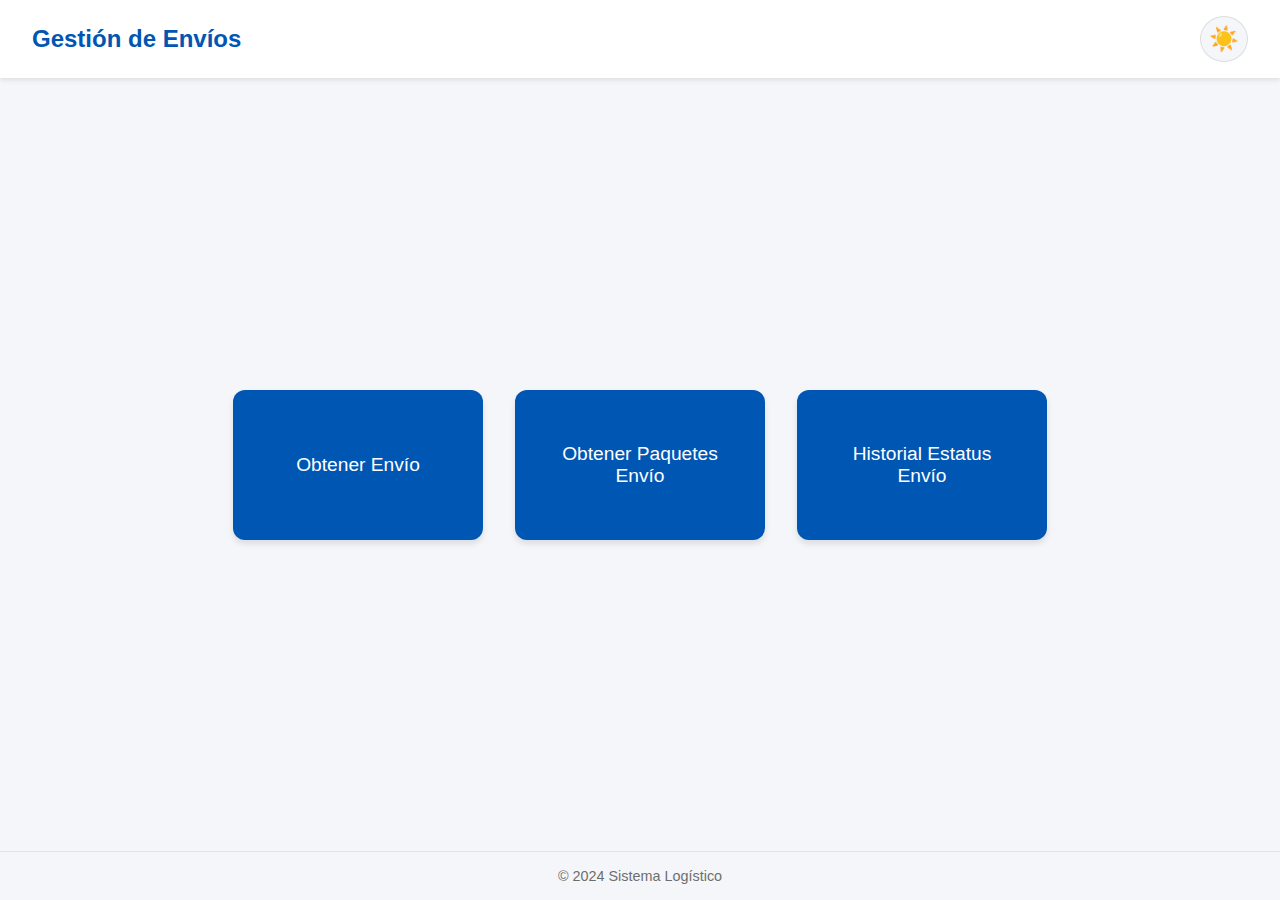
<file: index.html>
<!DOCTYPE html>
<html lang="es">
<head>
    <meta charset="UTF-8">
    <meta http-equiv="refresh" content="0; url=vista/inicio.html">
    <title>Redirigiendo...</title>
</head>
<body>
    <p>Redirigiendo a la aplicación... si no carga, <a href="vista/inicio.html">haz clic aquí</a>.</p>
    
    <script>
        window.location.href = "vista/inicio.html";
    </script>
</body>
</html>
</file>
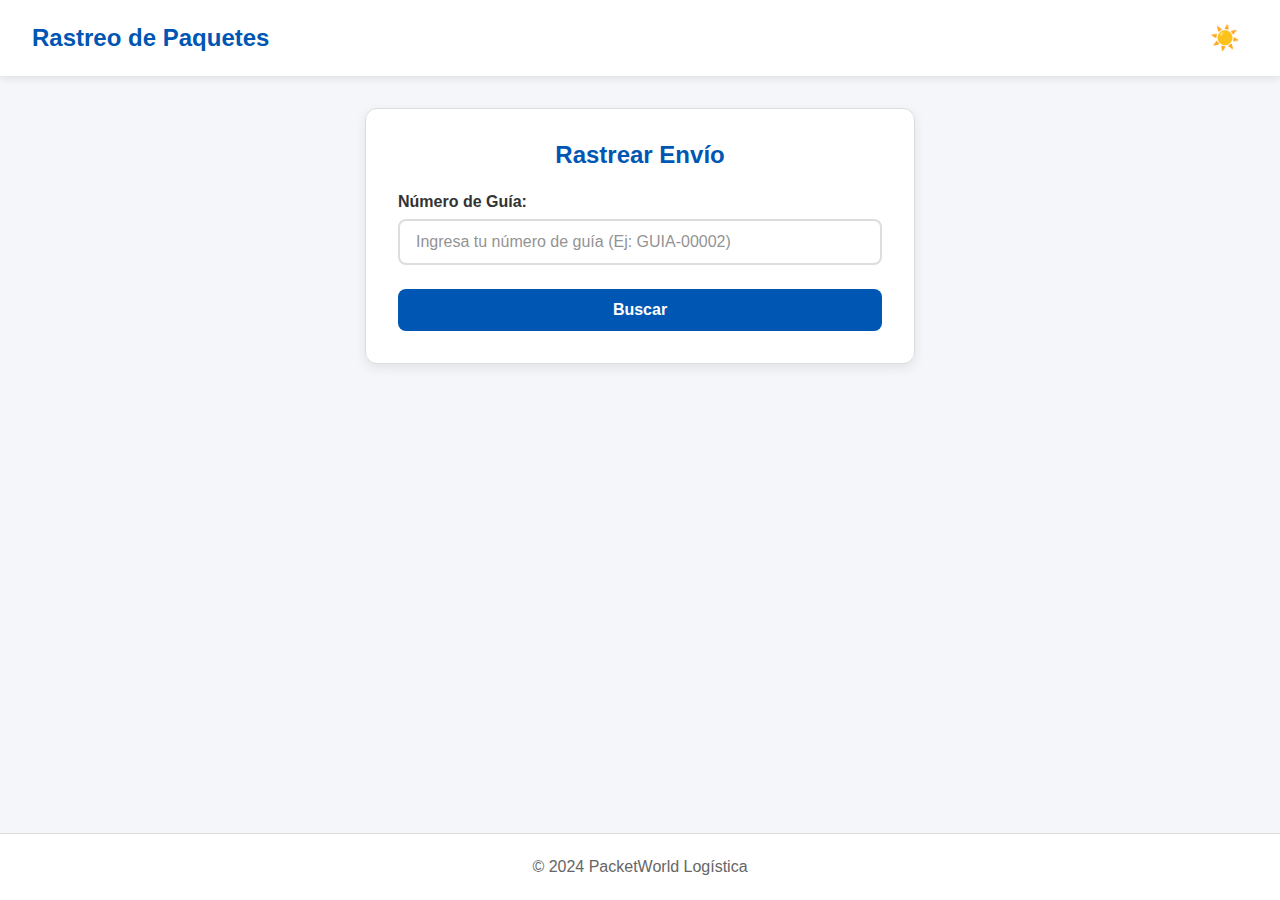
<file: vista/envio.html>
<!DOCTYPE html>
<html lang="es">
<head>
    <meta charset="UTF-8">
    <meta name="viewport" content="width=device-width, initial-scale=1.0">
    <title>Buscar Envío - PacketWorld</title>
    <link rel="stylesheet" href="enviostyle.css">
</head>
<body>

    <input type="checkbox" id="interruptor-tema" class="checkbox-tema">

    <div class="aplicacion-contenedor">
        
        <header class="encabezado">
            <h1 class="titulo-logo">Rastreo de Paquetes</h1>
            <label for="interruptor-tema" class="boton-tema" title="Cambiar Tema">
                <span class="icono-sol">☀️</span>
                <span class="icono-luna">🌙</span>
            </label>
        </header>

        <main class="contenido-principal">
            
            <div class="tarjeta-busqueda">
                <h2>Rastrear Envío</h2>
                <div class="grupo-input">
                    <label for="txt-guia">Número de Guía:</label>
                    <input type="text" id="txt-guia" placeholder="Ingresa tu número de guía (Ej: GUIA-00002)">
                </div>
                <button id="btn-buscar" class="boton-accion">Buscar</button>
                <p id="mensaje-error" class="error-texto" style="display: none;"></p>
            </div>

            <div id="seccion-resultados" class="contenedor-tabla" style="display: none;">
                <table class="tabla-datos">
                    <thead>
                        <tr>
                            <th colspan="2">Detalles del Envío</th>
                        </tr>
                    </thead>
                    <tbody id="cuerpo-tabla">
                        </tbody>
                </table>
            </div>

        </main>

        <footer class="pie-pagina">
            <p>&copy; 2024 PacketWorld Logística</p>
        </footer>
    </div>

    <script src="../modelo/EnvioModelo.js"></script>
    <script src="EnvioVista.js"></script>
    <script src="../controlador/EnvioControlador.js"></script>

</body>
</html>
</file>
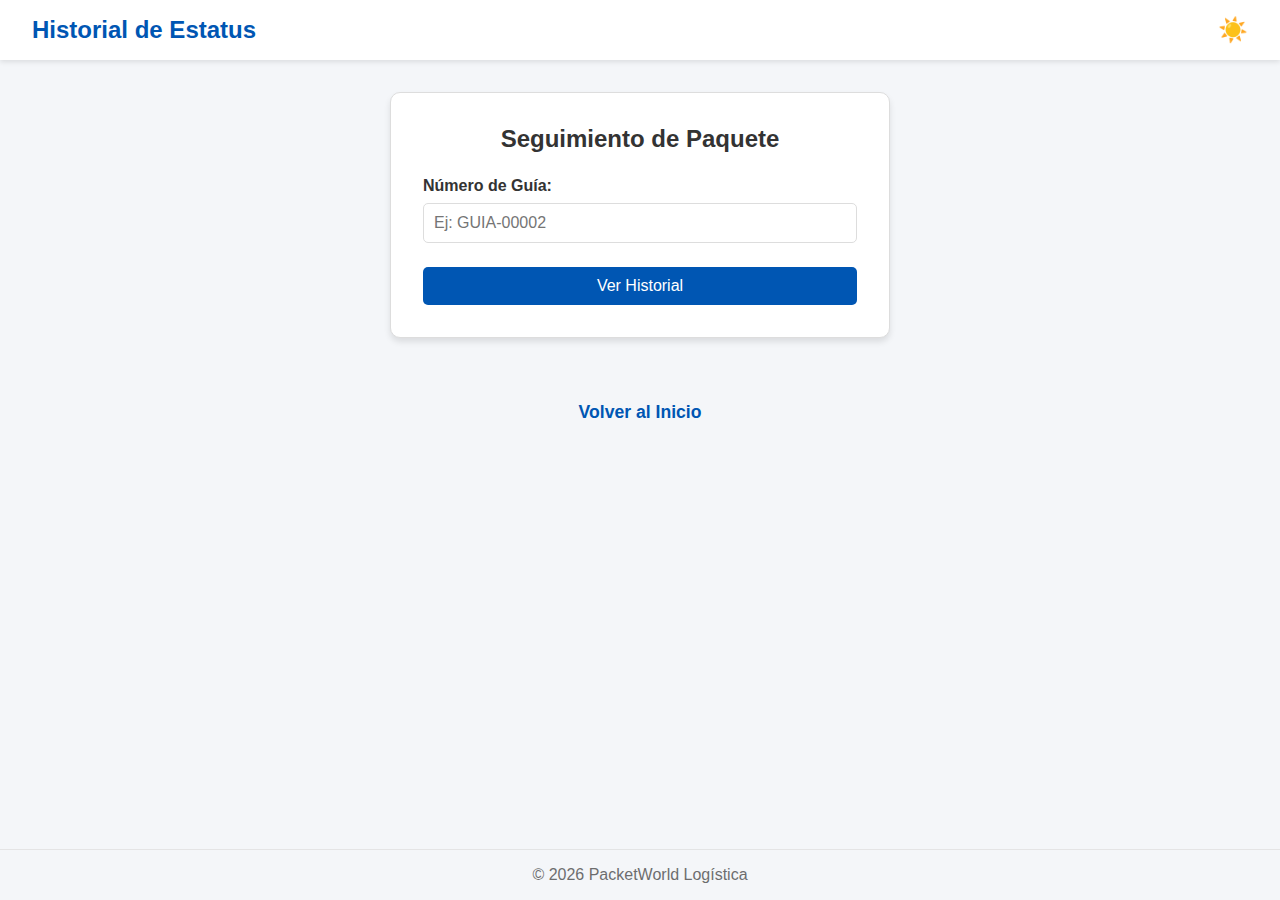
<file: vista/Historial.html>
<!DOCTYPE html>
<html lang="es">
<head>
    <meta charset="UTF-8">
    <meta name="viewport" content="width=device-width, initial-scale=1.0">
    <title>Historial de Envío - PacketWorld</title>
    <link rel="stylesheet" href="HistorialStyle.css">
</head>
<body>

    <input type="checkbox" id="interruptor-tema" class="checkbox-tema">

    <div class="aplicacion-contenedor">
        
        <header class="encabezado">
            <h1 class="titulo-logo">Historial de Estatus</h1>
            <label for="interruptor-tema" class="boton-tema" title="Cambiar Tema">
                <span class="icono-sol">☀️</span>
                <span class="icono-luna">🌙</span>
            </label>
        </header>

        <main class="contenido-principal">
            
            <div class="tarjeta-busqueda">
                <h2>Seguimiento de Paquete</h2>
                <div class="grupo-input">
                    <label for="txt-guia-historial">Número de Guía:</label>
                    <input type="text" id="txt-guia-historial" placeholder="Ej: GUIA-00002">
                </div>
                <button id="btn-buscar-historial" class="boton-accion">Ver Historial</button>
                <p id="mensaje-error" class="error-texto" style="display: none;"></p>
            </div>

            <div id="seccion-resultados" class="contenedor-timeline-wrapper" style="display: none;">
                <div id="contenedor-linea-tiempo" class="linea-tiempo">
                    </div>
            </div>

            <div style="margin-top: 2rem;">
                <a href="inicio.html" class="enlace-volver">Volver al Inicio</a>
            </div>

        </main>

        <footer class="pie-pagina">
            <p>&copy; 2026 PacketWorld Logística</p>
        </footer>
    </div>

    <script src="../modelo/HistorialModelo.js"></script>
    <script src="HistorialVista.js"></script>
    <script src="../controlador/HistorialControlador.js"></script>

</body>
</html>
</file>
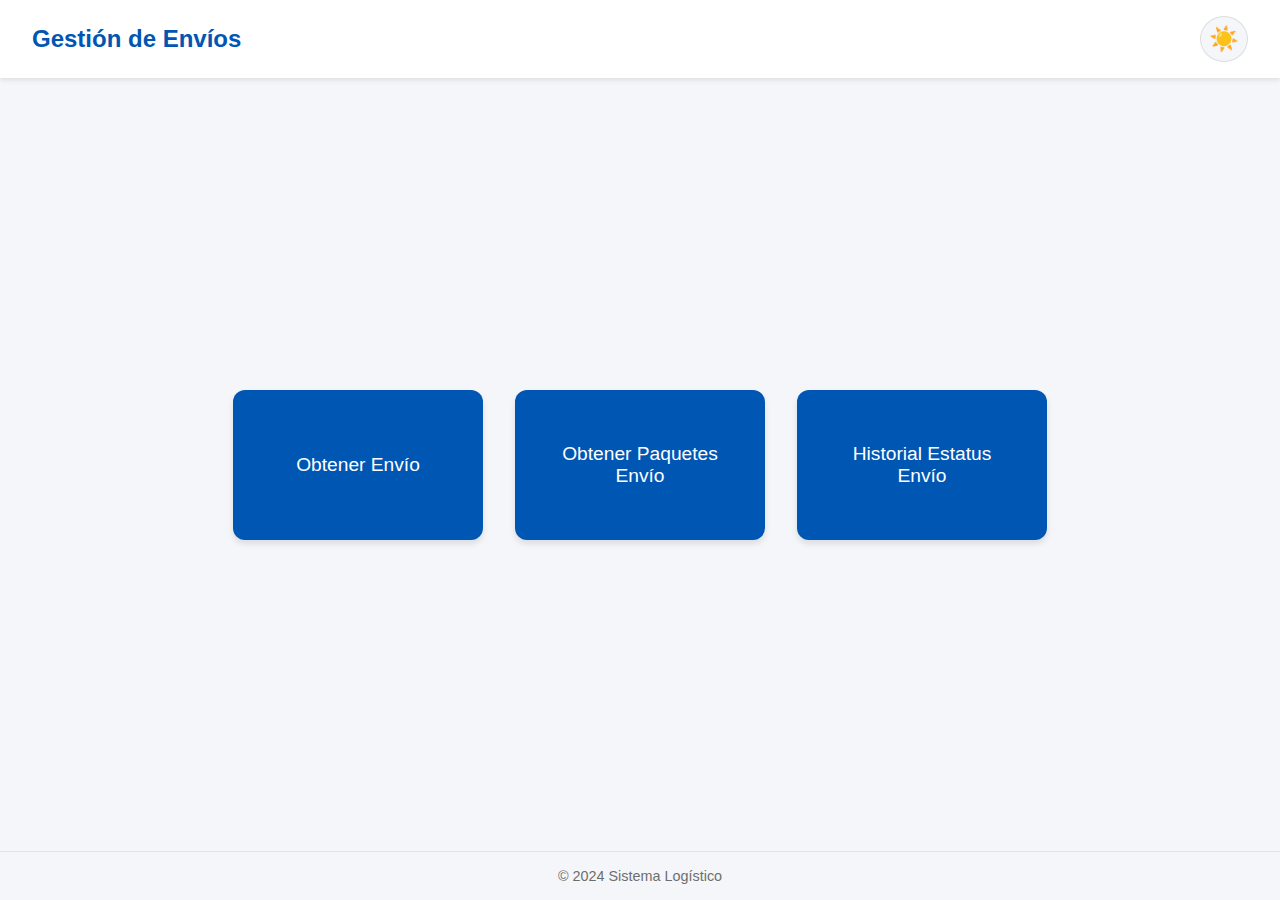
<file: vista/inicio.html>
<!DOCTYPE html>
<html lang="es">
<head>
    <meta charset="UTF-8">
    <meta name="viewport" content="width=device-width, initial-scale=1.0">
    <title>Sistema de Envíos</title>
    <link rel="stylesheet" href="style.css">
</head>
<body>

    <input type="checkbox" id="interruptor-tema" class="checkbox-tema">

    <div class="aplicacion-contenedor">
        
        <header class="encabezado">
            <h1 class="titulo-logo">Gestión de Envíos</h1>
            
            <label for="interruptor-tema" class="boton-tema" title="Cambiar Tema">
                <span class="icono-sol">☀️</span>
                <span class="icono-luna">🌙</span>
            </label>
        </header>

        <main class="contenido-principal">
            <nav class="menu-opciones">
                <button class="boton-opcion" type="button" onclick="console.log('Navegar: obtener-envio')">
                    <span class="texto-boton">Obtener Envío</span>
                </button>

                <button class="boton-opcion" type="button" onclick="console.log('Navegar: obtener-paquetes-envio')">
                    <span class="texto-boton">Obtener Paquetes Envío</span>
                </button>

                <button class="boton-opcion" type="button" onclick="console.log('Navegar: envio-historial-estatus')">
                    <span class="texto-boton">Historial Estatus Envío</span>
                </button>
            </nav>
        </main>

        <footer class="pie-pagina">
            <p>&copy; 2024 Sistema Logístico</p>
        </footer>

    </div>
</body>
</html>
</file>
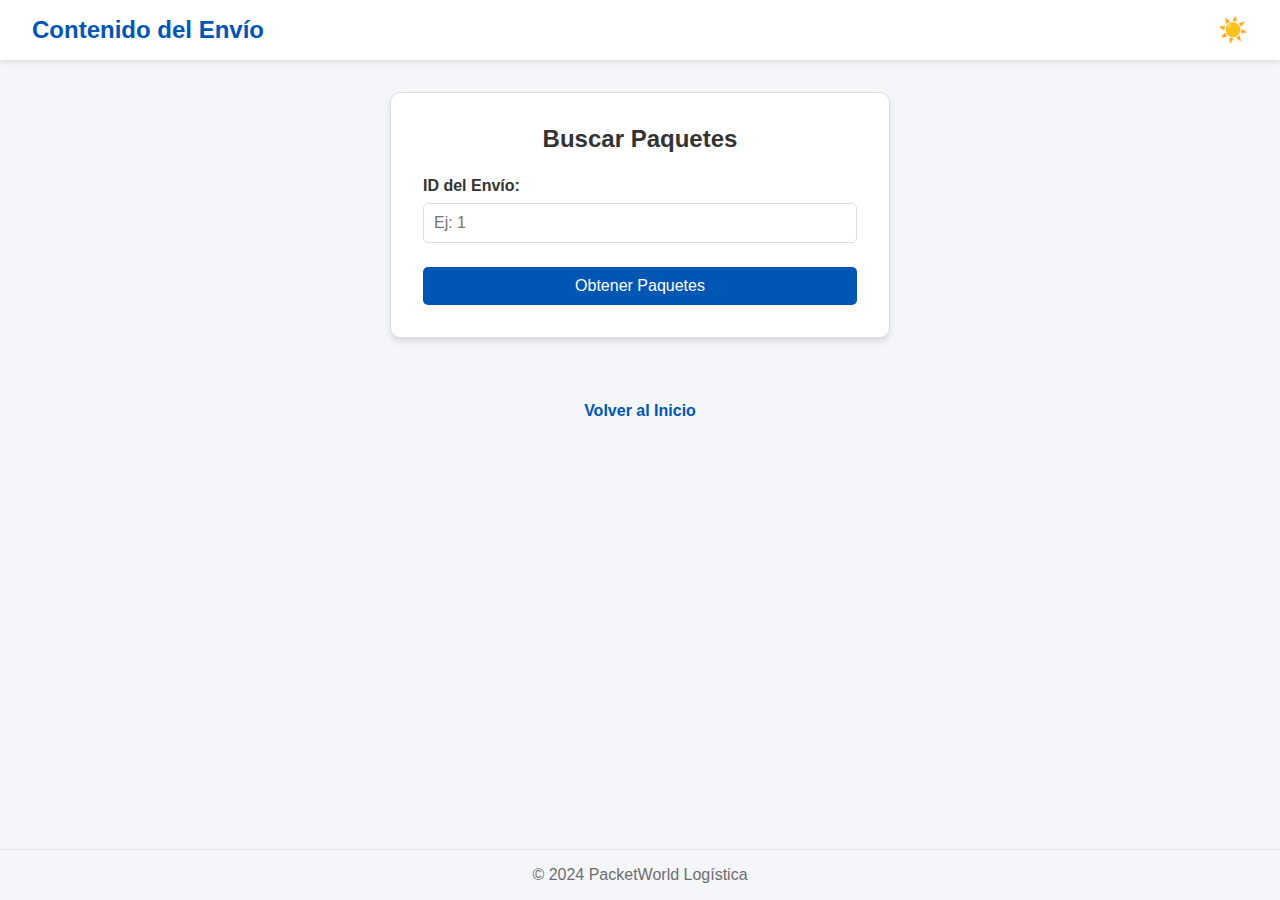
<file: vista/Paquete.html>
<!DOCTYPE html>
<html lang="es">
<head>
    <meta charset="UTF-8">
    <meta name="viewport" content="width=device-width, initial-scale=1.0">
    <title>Paquetes del Envío - PacketWorld</title>
    <link rel="stylesheet" href="PaqueteStyle.css">
</head>
<body>

    <input type="checkbox" id="interruptor-tema" class="checkbox-tema">

    <div class="aplicacion-contenedor">
        
        <header class="encabezado">
            <h1 class="titulo-logo">Contenido del Envío</h1>
            <label for="interruptor-tema" class="boton-tema" title="Cambiar Tema">
                <span class="icono-sol">☀️</span>
                <span class="icono-luna">🌙</span>
            </label>
        </header>

        <main class="contenido-principal">
            
            <div class="tarjeta-busqueda">
                <h2>Buscar Paquetes</h2>
                <div class="grupo-input">
                    <label for="txt-id-envio">ID del Envío:</label>
                    <input type="number" id="txt-id-envio" placeholder="Ej: 1">
                </div>
                <button id="btn-buscar-paquetes" class="boton-accion">Obtener Paquetes</button>
                <p id="mensaje-error" class="error-texto" style="display: none;"></p>
            </div>

            <div id="seccion-resultados" class="contenedor-tabla" style="display: none;">
                <table class="tabla-datos">
                    <thead>
                        <tr>
                            <th>Descripción</th>
                            <th>Peso</th>
                            <th>Dimensiones (cm)</th>
                            <th>Guía</th>
                            <th>ID Paq.</th>
                        </tr>
                    </thead>
                    <tbody id="cuerpo-tabla-paquetes">
                        </tbody>
                </table>
            </div>

            <div style="margin-top: 2rem;">
                <a href="inicio.html" class="enlace-volver">Volver al Inicio</a>
            </div>

        </main>

        <footer class="pie-pagina">
            <p>&copy; 2024 PacketWorld Logística</p>
        </footer>
    </div>

    <script src="../modelo/PaqueteModelo.js"></script>
    <script src="PaqueteVista.js"></script>
    <script src="../controlador/PaqueteControlador.js"></script>

</body>
</html>
</file>
<file: vista/enviostyle.css>
/* =========================================
   VARIABLES Y TEMA (Lógica día/noche)
   ========================================= */
:root {
    --color-fondo: #f4f6f9;
    --color-tarjeta: #ffffff;
    --color-texto: #333333;
    --color-texto-secundario: #666666;
    --color-primario-azul: #0056b3;
    --color-primario-hover: #004494;
    --color-borde: #ddd;
    --color-input-bg: #fff;
    --color-tabla-head: #0056b3;
    --color-tabla-fila-par: #f9f9f9;
    --color-error: #dc3545;
    --color-exito: #28a745;
    --color-advertencia: #ffc107;
    --color-timeline-linea: #e0e0e0;
    --color-timeline-punto: #0056b3;
    --color-timeline-actual: #28a745;
    --sombra-tarjeta: 0 4px 12px rgba(0, 0, 0, 0.08);
}

.checkbox-tema:checked ~ .aplicacion-contenedor {
    --color-fondo: #121212;
    --color-tarjeta: #1e1e1e;
    --color-texto: #e0e0e0;
    --color-texto-secundario: #a0a0a0;
    --color-primario-azul: #1565c0;
    --color-primario-hover: #0d47a1;
    --color-borde: #444;
    --color-input-bg: #333;
    --color-tabla-head: #1565c0;
    --color-tabla-fila-par: #2c2c2c;
    --color-timeline-linea: #444;
    --color-timeline-punto: #1565c0;
    --color-timeline-actual: #4caf50;
    --sombra-tarjeta: 0 4px 12px rgba(0, 0, 0, 0.3);
}

.checkbox-tema, .icono-luna { display: none; }
.icono-sol { display: block; }
.checkbox-tema:checked ~ .aplicacion-contenedor .icono-sol { display: none; }
.checkbox-tema:checked ~ .aplicacion-contenedor .icono-luna { display: block; }

/* =========================================
   ESTILOS BASE
   ========================================= */
* {
    box-sizing: border-box;
    margin: 0;
    padding: 0;
    font-family: 'Segoe UI', Tahoma, Geneva, Verdana, sans-serif;
}

body, html {
    height: 100%;
}

.aplicacion-contenedor {
    background-color: var(--color-fondo);
    color: var(--color-texto);
    min-height: 100vh;
    display: flex;
    flex-direction: column;
    transition: background-color 0.3s, color 0.3s;
}

/* =========================================
   ENCABEZADO
   ========================================= */
.encabezado {
    display: flex;
    justify-content: space-between;
    align-items: center;
    padding: 1rem 2rem;
    background-color: var(--color-tarjeta);
    box-shadow: 0 2px 8px rgba(0, 0, 0, 0.1);
    position: sticky;
    top: 0;
    z-index: 100;
    transition: background-color 0.3s;
}

.titulo-logo {
    color: var(--color-primario-azul);
    font-size: 1.5rem;
    font-weight: 700;
    transition: color 0.3s;
}

.boton-tema {
    cursor: pointer;
    font-size: 1.5rem;
    user-select: none;
    padding: 0.5rem;
    border-radius: 50%;
    transition: transform 0.2s;
}

.boton-tema:hover {
    transform: scale(1.1);
}

/* =========================================
   CONTENIDO PRINCIPAL
   ========================================= */
.contenido-principal {
    flex: 1;
    display: flex;
    flex-direction: column;
    align-items: center;
    padding: 2rem;
    gap: 1.5rem;
    max-width: 1200px;
    margin: 0 auto;
    width: 100%;
}

/* =========================================
   TARJETA DE BÚSQUEDA
   ========================================= */
.tarjeta-busqueda {
    background-color: var(--color-tarjeta);
    padding: 2rem;
    border-radius: 12px;
    box-shadow: var(--sombra-tarjeta);
    width: 100%;
    max-width: 550px;
    text-align: center;
    border: 1px solid var(--color-borde);
    transition: background-color 0.3s, border-color 0.3s;
}

.tarjeta-busqueda h2 {
    margin-bottom: 1rem;
    color: var(--color-primario-azul);
}

.grupo-input {
    margin: 1.5rem 0;
    text-align: left;
}

.grupo-input label {
    display: block;
    margin-bottom: 0.5rem;
    font-weight: 600;
    color: var(--color-texto);
}

.grupo-input input {
    width: 100%;
    padding: 12px 16px;
    border: 2px solid var(--color-borde);
    border-radius: 8px;
    background-color: var(--color-input-bg);
    color: var(--color-texto);
    font-size: 1rem;
    transition: border-color 0.3s, background-color 0.3s;
}

.grupo-input input:focus {
    outline: none;
    border-color: var(--color-primario-azul);
}

.grupo-input input::placeholder {
    color: var(--color-texto-secundario);
    opacity: 0.7;
}

.boton-accion {
    background-color: var(--color-primario-azul);
    color: white;
    border: none;
    padding: 12px 24px;
    font-size: 1rem;
    font-weight: 600;
    border-radius: 8px;
    cursor: pointer;
    width: 100%;
    transition: background-color 0.3s, transform 0.2s;
}

.boton-accion:hover {
    background-color: var(--color-primario-hover);
    transform: translateY(-2px);
}

.boton-accion:active {
    transform: translateY(0);
}

.error-texto {
    color: var(--color-error);
    margin-top: 1rem;
    font-weight: 600;
    padding: 0.75rem;
    background-color: rgba(220, 53, 69, 0.1);
    border-radius: 6px;
}

/* =========================================
   SECCIONES DE RESULTADOS
   ========================================= */
.seccion-resultados {
    width: 100%;
    max-width: 900px;
    animation: fadeIn 0.4s ease-out;
}

@keyframes fadeIn {
    from {
        opacity: 0;
        transform: translateY(10px);
    }
    to {
        opacity: 1;
        transform: translateY(0);
    }
}

.tarjeta-seccion {
    background-color: var(--color-tarjeta);
    border-radius: 12px;
    box-shadow: var(--sombra-tarjeta);
    border: 1px solid var(--color-borde);
    overflow: hidden;
    transition: background-color 0.3s, border-color 0.3s;
}

.titulo-seccion {
    display: flex;
    align-items: center;
    gap: 0.75rem;
    padding: 1.25rem 1.5rem;
    background-color: var(--color-tabla-head);
    color: white;
    font-size: 1.1rem;
    font-weight: 600;
    margin: 0;
}

.icono-seccion {
    font-size: 1.3rem;
}

/* =========================================
   TABLAS DE DATOS
   ========================================= */
.contenedor-tabla {
    overflow-x: auto;
}

.tabla-datos {
    width: 100%;
    border-collapse: collapse;
    background-color: var(--color-tarjeta);
}

.tabla-datos th {
    background-color: var(--color-tabla-head);
    color: white;
    padding: 1rem;
    text-align: left;
    font-weight: 600;
}

.tabla-datos td {
    padding: 1rem;
    border-bottom: 1px solid var(--color-borde);
    color: var(--color-texto);
    transition: background-color 0.3s;
}

.tabla-datos tr:last-child td {
    border-bottom: none;
}

.tabla-datos tbody tr:hover {
    background-color: rgba(0, 86, 179, 0.05);
}

.columna-etiqueta {
    font-weight: 600;
    width: 35%;
    color: var(--color-texto-secundario);
}

.columna-valor {
    word-break: break-word;
}

/* Tabla de paquetes */
.tabla-paquetes th,
.tabla-paquetes td {
    text-align: center;
}

.tabla-paquetes th:nth-child(2),
.tabla-paquetes td:nth-child(2) {
    text-align: left;
}

.tabla-paquetes tbody tr:nth-child(even) {
    background-color: var(--color-tabla-fila-par);
}

/* =========================================
   TIMELINE DE HISTORIAL
   ========================================= */
.contenedor-timeline {
    padding: 1.5rem;
}

.timeline-item {
    display: flex;
    gap: 1rem;
    position: relative;
}

.timeline-indicador {
    display: flex;
    flex-direction: column;
    align-items: center;
    width: 24px;
    flex-shrink: 0;
}

.timeline-punto {
    width: 14px;
    height: 14px;
    border-radius: 50%;
    background-color: var(--color-timeline-punto);
    border: 3px solid var(--color-tarjeta);
    box-shadow: 0 0 0 2px var(--color-timeline-punto);
    z-index: 1;
}

.timeline-item-actual .timeline-punto {
    background-color: var(--color-timeline-actual);
    box-shadow: 0 0 0 2px var(--color-timeline-actual);
    animation: pulso 2s infinite;
}

@keyframes pulso {
    0%, 100% {
        box-shadow: 0 0 0 2px var(--color-timeline-actual);
    }
    50% {
        box-shadow: 0 0 0 4px var(--color-timeline-actual), 0 0 12px var(--color-timeline-actual);
    }
}

.timeline-linea {
    width: 2px;
    flex: 1;
    background-color: var(--color-timeline-linea);
    min-height: 40px;
}

.timeline-contenido {
    flex: 1;
    padding-bottom: 1.5rem;
}

.timeline-estatus {
    font-weight: 700;
    font-size: 1rem;
    color: var(--color-texto);
    margin-bottom: 0.25rem;
}

.timeline-item-actual .timeline-estatus {
    color: var(--color-timeline-actual);
}

.timeline-fecha {
    font-size: 0.85rem;
    color: var(--color-texto-secundario);
    margin-bottom: 0.5rem;
}

.timeline-comentario {
    font-size: 0.9rem;
    color: var(--color-texto);
    background-color: var(--color-tabla-fila-par);
    padding: 0.75rem 1rem;
    border-radius: 8px;
    border-left: 3px solid var(--color-primario-azul);
    margin-top: 0.5rem;
}

/* =========================================
   PIE DE PÁGINA
   ========================================= */
.pie-pagina {
    text-align: center;
    padding: 1.5rem;
    color: var(--color-texto-secundario);
    border-top: 1px solid var(--color-borde);
    background-color: var(--color-tarjeta);
    transition: background-color 0.3s, border-color 0.3s;
}

/* =========================================
   ENLACE VOLVER
   ========================================= */
.enlace-volver {
    display: inline-flex;
    align-items: center;
    gap: 0.5rem;
    text-decoration: none;
    color: var(--color-primario-azul);
    font-weight: 600;
    font-size: 1rem;
    padding: 0.75rem 1.5rem;
    border-radius: 8px;
    transition: background-color 0.3s, color 0.3s;
}

.enlace-volver:hover {
    background-color: rgba(0, 86, 179, 0.1);
    text-decoration: none;
}

/* =========================================
   RESPONSIVE
   ========================================= */
@media (max-width: 768px) {
    .encabezado {
        padding: 1rem;
    }

    .titulo-logo {
        font-size: 1.2rem;
    }

    .contenido-principal {
        padding: 1rem;
    }

    .tarjeta-busqueda {
        padding: 1.5rem;
    }

    .columna-etiqueta {
        width: 40%;
        font-size: 0.9rem;
    }

    .tabla-datos td {
        padding: 0.75rem;
        font-size: 0.9rem;
    }

    .tabla-paquetes {
        font-size: 0.85rem;
    }

    .tabla-paquetes th,
    .tabla-paquetes td {
        padding: 0.6rem 0.4rem;
    }

    .timeline-contenido {
        padding-bottom: 1rem;
    }

    .titulo-seccion {
        font-size: 1rem;
        padding: 1rem;
    }
}

@media (max-width: 480px) {
    .tabla-paquetes th:nth-child(4),
    .tabla-paquetes td:nth-child(4),
    .tabla-paquetes th:nth-child(5),
    .tabla-paquetes td:nth-child(5) {
        display: none;
    }
}
</file>
<file: vista/HistorialStyle.css>
:root {
    --color-fondo: #f4f6f9;
    --color-tarjeta: #ffffff;
    --color-texto: #333333;
    --color-primario-azul: #0056b3;
    --color-primario-hover: #004494;
    --color-timeline-linea: #ddd;
    --color-timeline-punto: #bbb;
    --color-verde-exito: #28a745; 
    --color-borde: #ddd;
    --color-input-bg: #fff;
    --color-error: #dc3545;
}

.checkbox-tema:checked ~ .aplicacion-contenedor {
    --color-fondo: #121212;
    --color-tarjeta: #1e1e1e;
    --color-texto: #e0e0e0;
    --color-primario-azul: #1565c0;
    --color-primario-hover: #0d47a1;
    --color-timeline-linea: #444;
    --color-timeline-punto: #555;
    --color-verde-exito: #00e676;
    --color-borde: #444;
    --color-input-bg: #333;
}

.checkbox-tema, .icono-luna { display: none; }
.icono-sol { display: block; }
.checkbox-tema:checked ~ .aplicacion-contenedor .icono-sol { display: none; }
.checkbox-tema:checked ~ .aplicacion-contenedor .icono-luna { display: block; }

* { box-sizing: border-box; margin: 0; padding: 0; font-family: 'Segoe UI', sans-serif; transition: all 0.3s; }
body, html { height: 100%; }

.aplicacion-contenedor {
    background-color: var(--color-fondo);
    color: var(--color-texto);
    min-height: 100vh;
    display: flex;
    flex-direction: column;
}

.encabezado {
    display: flex;
    justify-content: space-between;
    align-items: center;
    padding: 1rem 2rem;
    background-color: var(--color-tarjeta);
    box-shadow: 0 2px 5px rgba(0,0,0,0.1);
}
.titulo-logo { color: var(--color-primario-azul); font-size: 1.5rem; font-weight: bold;}
.boton-tema { cursor: pointer; font-size: 1.5rem; user-select: none; }

.contenido-principal {
    flex: 1;
    display: flex;
    flex-direction: column;
    align-items: center;
    padding: 2rem;
    gap: 2rem;
}

.tarjeta-busqueda {
    background-color: var(--color-tarjeta);
    padding: 2rem;
    border-radius: 10px;
    box-shadow: 0 4px 6px rgba(0,0,0,0.1);
    width: 100%;
    max-width: 500px;
    text-align: center;
    border: 1px solid var(--color-borde);
}

.grupo-input { margin: 1.5rem 0; text-align: left; }
.grupo-input label { display: block; margin-bottom: 0.5rem; font-weight: bold; }
.grupo-input input {
    width: 100%;
    padding: 10px;
    border: 1px solid var(--color-borde);
    border-radius: 5px;
    background-color: var(--color-input-bg);
    color: var(--color-texto);
    font-size: 1rem;
}

.boton-accion {
    background-color: var(--color-primario-azul);
    color: white;
    border: none;
    padding: 10px 20px;
    font-size: 1rem;
    border-radius: 5px;
    cursor: pointer;
    width: 100%;
}
.boton-accion:hover { background-color: var(--color-primario-hover); }
.error-texto { color: var(--color-error); margin-top: 1rem; font-weight: bold; }


.contenedor-timeline-wrapper {
    width: 100%;
    max-width: 600px;
    background-color: var(--color-tarjeta);
    padding: 2rem;
    border-radius: 10px;
    box-shadow: 0 4px 6px rgba(0,0,0,0.1);
    border: 1px solid var(--color-borde);
}

.linea-tiempo {
    position: relative;
    border-left: 3px solid var(--color-timeline-linea);
    margin-left: 10px;
    padding-left: 30px;
}

.evento-timeline {
    position: relative;
    margin-bottom: 2rem;
}
.evento-timeline:last-child { margin-bottom: 0; }

.punto-timeline {
    position: absolute;
    width: 16px;
    height: 16px;
    background-color: var(--color-timeline-punto);
    border-radius: 50%;
    left: -39px; 
    top: 5px;
    border: 3px solid var(--color-tarjeta); 
}

.evento-reciente .punto-timeline {
    background-color: var(--color-verde-exito);
    box-shadow: 0 0 0 3px rgba(40, 167, 69, 0.2);
}
.evento-reciente .estatus-evento {
    color: var(--color-verde-exito);
}

.fecha-evento {
    font-size: 0.85rem;
    color: var(--color-texto);
    opacity: 0.7;
    margin-bottom: 0.2rem;
}

.estatus-evento {
    font-size: 1.1rem;
    margin-bottom: 0.5rem;
    color: var(--color-primario-azul);
}

.comentario-evento {
    font-size: 0.95rem;
    line-height: 1.4;
}

.enlace-volver {
    text-decoration: none;
    color: var(--color-primario-azul);
    font-weight: bold;
    font-size: 1.1rem;
}
.enlace-volver:hover { text-decoration: underline; }

.pie-pagina { text-align: center; padding: 1rem; opacity: 0.7; border-top: 1px solid var(--color-borde); }
</file>
<file: vista/style.css>
:root {
    --color-fondo: #f4f6f9;
    --color-tarjeta: #ffffff;
    --color-texto: #333333;
    --color-primario-azul: #0056b3; 
    --color-primario-hover: #4dabf7;    
    --color-sombra: rgba(0, 0, 0, 0.1);
    --color-borde: #ddd;
}


.checkbox-tema:checked ~ .aplicacion-contenedor {
    --color-fondo: #121212;
    --color-tarjeta: #1e1e1e;
    --color-texto: #e0e0e0;
    --color-primario-azul: #1565c0;
    --color-primario-hover: #64b5f6; 
    --color-sombra: rgba(0, 0, 0, 0.5);
    --color-borde: #333;
}

.checkbox-tema {
    display: none;
}

.icono-luna { display: none; }
.icono-sol { display: block; }

.checkbox-tema:checked ~ .aplicacion-contenedor .icono-sol { display: none; }
.checkbox-tema:checked ~ .aplicacion-contenedor .icono-luna { display: block; }


* {
    margin: 0;
    padding: 0;
    box-sizing: border-box;
    font-family: 'Segoe UI', Tahoma, Geneva, Verdana, sans-serif;
    transition: background-color 0.3s ease, color 0.3s ease;
}

body, html {
    height: 100%;
    width: 100%;
}

.aplicacion-contenedor {
    background-color: var(--color-fondo);
    color: var(--color-texto);
    min-height: 100vh;
    display: flex;
    flex-direction: column;
}


.encabezado {
    display: flex;
    justify-content: space-between;
    align-items: center;
    padding: 1rem 2rem;
    background-color: var(--color-tarjeta);
    box-shadow: 0 2px 5px var(--color-sombra);
    position: relative;
}

.titulo-logo {
    font-size: 1.5rem;
    font-weight: bold;
    color: var(--color-primario-azul);
}

.boton-tema {
    cursor: pointer;
    font-size: 1.5rem;
    padding: 0.5rem;
    border-radius: 50%;
    background-color: var(--color-fondo);
    border: 1px solid var(--color-borde);
    user-select: none;
}

.boton-tema:hover {
    background-color: var(--color-borde);
}


.contenido-principal {
    flex: 1;
    display: flex;
    justify-content: center;
    align-items: center;
    padding: 2rem;
}

.menu-opciones {
    display: flex;
    gap: 2rem;
    width: 100%;
    max-width: 1000px;
    justify-content: center;
    flex-wrap: wrap; 
}

.boton-opcion {
    background-color: var(--color-primario-azul);
    color: white;
    border: none;
    border-radius: 12px;
    padding: 2rem;
    font-size: 1.2rem;
    cursor: pointer;
    width: 250px;
    height: 150px;
    display: flex;
    justify-content: center;
    align-items: center;
    box-shadow: 0 4px 6px var(--color-sombra);
    transition: transform 0.2s, background-color 0.3s;
    text-align: center;
}


.boton-opcion:hover, .boton-opcion:focus {
    background-color: var(--color-primario-hover);
    transform: translateY(-5px);
    outline: none;
}


.boton-opcion:active {
    transform: translateY(0);
}


.pie-pagina {
    text-align: center;
    padding: 1rem;
    font-size: 0.9rem;
    opacity: 0.7;
    border-top: 1px solid var(--color-borde);
}


@media (max-width: 768px) {
    .menu-opciones {
        flex-direction: column; 
        align-items: center;
        gap: 1.5rem;
    }

    .boton-opcion {
        width: 100%;       
        max-width: 350px;  
        height: 100px;     
    }

    .encabezado {
        padding: 1rem;
    }

    .titulo-logo {
        font-size: 1.2rem;
    }
}
</file>
<file: vista/PaqueteStyle.css>
:root {
    --color-fondo: #f4f6f9;
    --color-tarjeta: #ffffff;
    --color-texto: #333333;
    --color-primario-azul: #0056b3;
    --color-primario-hover: #004494;
    --color-borde: #ddd;
    --color-input-bg: #fff;
    --color-tabla-head: #0056b3;
    --color-tabla-fila-par: #f9f9f9;
    --color-error: #dc3545;
}

.checkbox-tema:checked ~ .aplicacion-contenedor {
    --color-fondo: #121212;
    --color-tarjeta: #1e1e1e;
    --color-texto: #e0e0e0;
    --color-primario-azul: #1565c0;
    --color-primario-hover: #0d47a1;
    --color-borde: #444;
    --color-input-bg: #333;
    --color-tabla-head: #1565c0;
    --color-tabla-fila-par: #2c2c2c;
}

.checkbox-tema, .icono-luna { display: none; }
.icono-sol { display: block; }
.checkbox-tema:checked ~ .aplicacion-contenedor .icono-sol { display: none; }
.checkbox-tema:checked ~ .aplicacion-contenedor .icono-luna { display: block; }

* { box-sizing: border-box; margin: 0; padding: 0; font-family: 'Segoe UI', sans-serif; transition: all 0.3s; }
body, html { height: 100%; }

.aplicacion-contenedor {
    background-color: var(--color-fondo);
    color: var(--color-texto);
    min-height: 100vh;
    display: flex;
    flex-direction: column;
}

.encabezado {
    display: flex;
    justify-content: space-between;
    align-items: center;
    padding: 1rem 2rem;
    background-color: var(--color-tarjeta);
    box-shadow: 0 2px 5px rgba(0,0,0,0.1);
}
.titulo-logo { color: var(--color-primario-azul); font-size: 1.5rem; font-weight: bold;}
.boton-tema { cursor: pointer; font-size: 1.5rem; user-select: none; }

.contenido-principal {
    flex: 1;
    display: flex;
    flex-direction: column;
    align-items: center;
    padding: 2rem;
    gap: 2rem;
}

.tarjeta-busqueda {
    background-color: var(--color-tarjeta);
    padding: 2rem;
    border-radius: 10px;
    box-shadow: 0 4px 6px rgba(0,0,0,0.1);
    width: 100%;
    max-width: 500px;
    text-align: center;
    border: 1px solid var(--color-borde);
}

.grupo-input { margin: 1.5rem 0; text-align: left; }
.grupo-input label { display: block; margin-bottom: 0.5rem; font-weight: bold; }
.grupo-input input {
    width: 100%;
    padding: 10px;
    border: 1px solid var(--color-borde);
    border-radius: 5px;
    background-color: var(--color-input-bg);
    color: var(--color-texto);
    font-size: 1rem;
}

.boton-accion {
    background-color: var(--color-primario-azul);
    color: white;
    border: none;
    padding: 10px 20px;
    font-size: 1rem;
    border-radius: 5px;
    cursor: pointer;
    width: 100%;
}
.boton-accion:hover { background-color: var(--color-primario-hover); }

.error-texto { color: var(--color-error); margin-top: 1rem; font-weight: bold; }

/* Estilos Tabla Horizontal */
.contenedor-tabla {
    width: 100%;
    max-width: 900px;
    overflow-x: auto; 
}

.tabla-datos {
    width: 100%;
    border-collapse: collapse;
    background-color: var(--color-tarjeta);
    border-radius: 8px;
    overflow: hidden;
    box-shadow: 0 4px 6px rgba(0,0,0,0.1);
}

.tabla-datos th {
    background-color: var(--color-tabla-head);
    color: white;
    padding: 1rem;
    text-align: left;
}

.tabla-datos td {
    padding: 1rem;
    border-bottom: 1px solid var(--color-borde);
    color: var(--color-texto);
}

.tabla-datos tr:nth-child(even) { background-color: var(--color-tabla-fila-par); }

.enlace-volver {
    text-decoration: none;
    color: var(--color-primario-azul);
    font-weight: bold;
}
.enlace-volver:hover { text-decoration: underline; }

.pie-pagina { text-align: center; padding: 1rem; opacity: 0.7; border-top: 1px solid var(--color-borde); }

@media (max-width: 600px) {
    .contenido-principal { padding: 1rem; }
    .tabla-datos th, .tabla-datos td { padding: 0.8rem; font-size: 0.9rem; }
}
</file>
